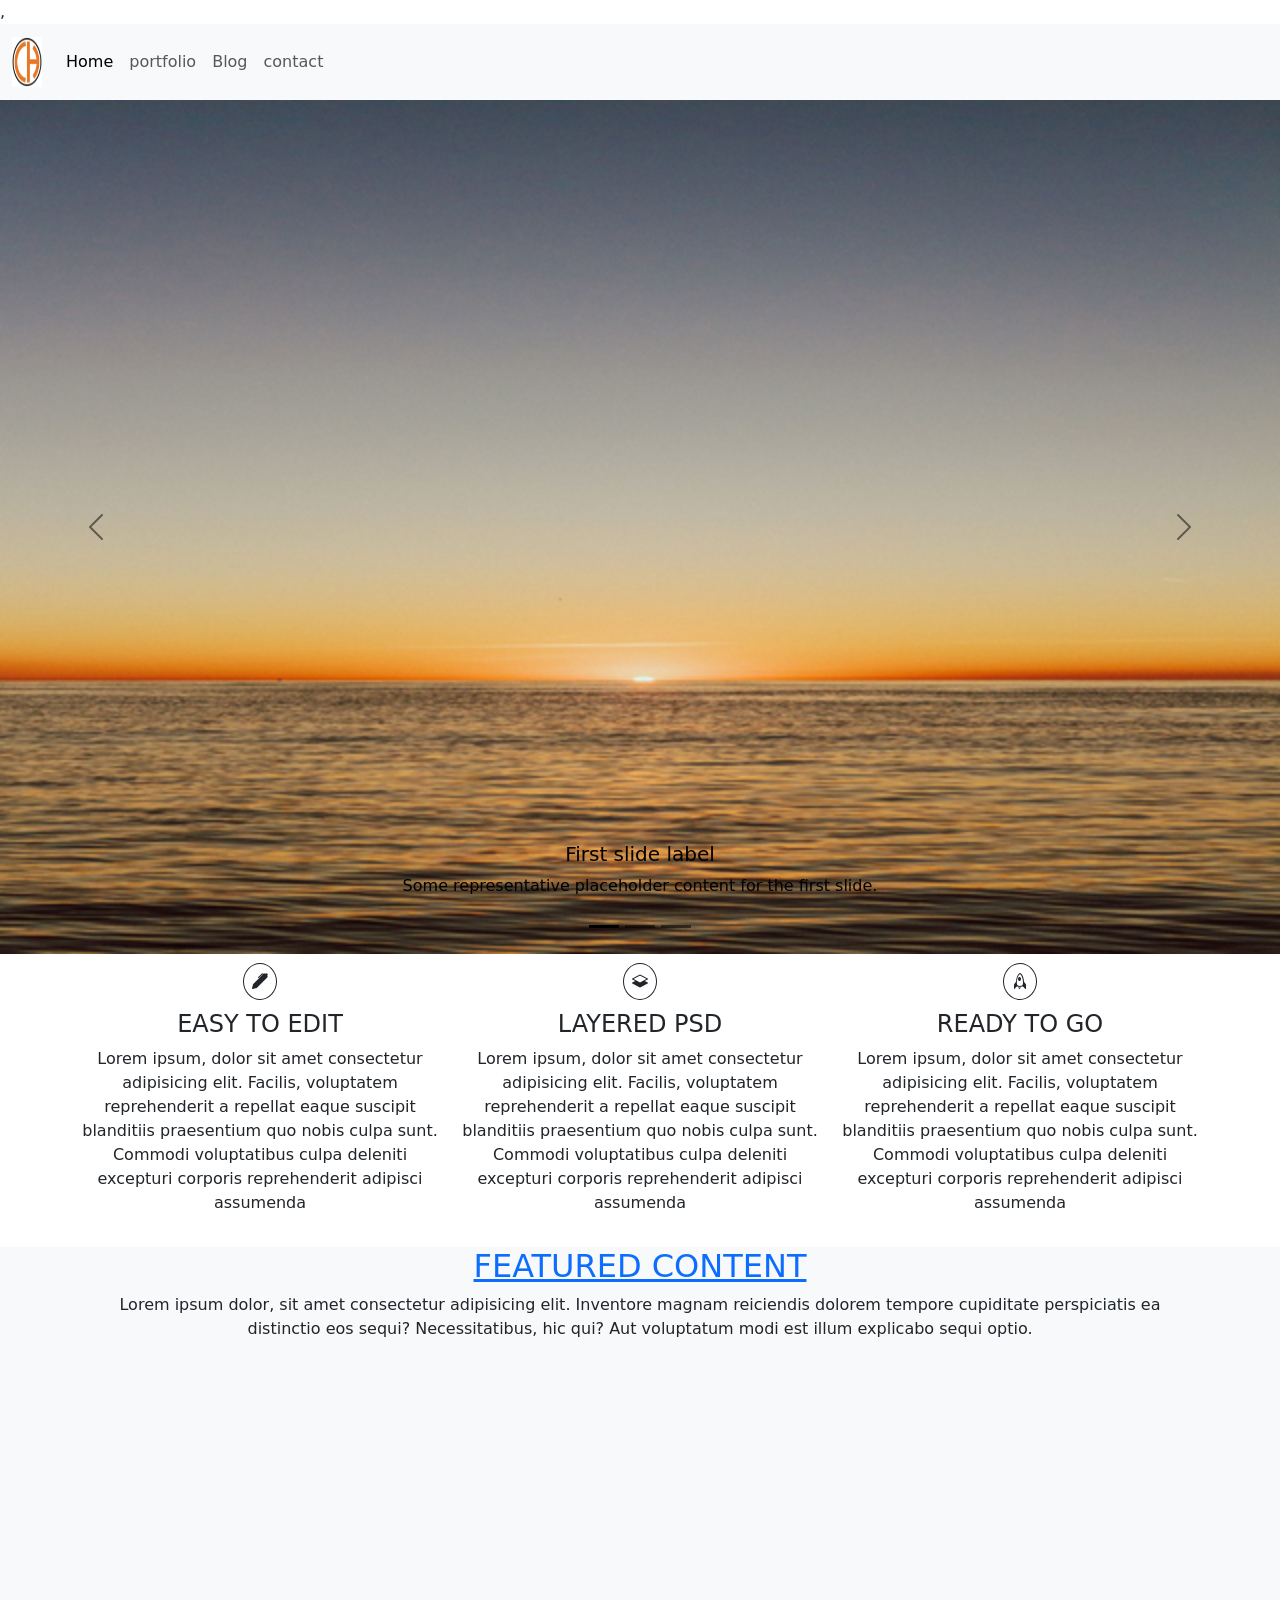
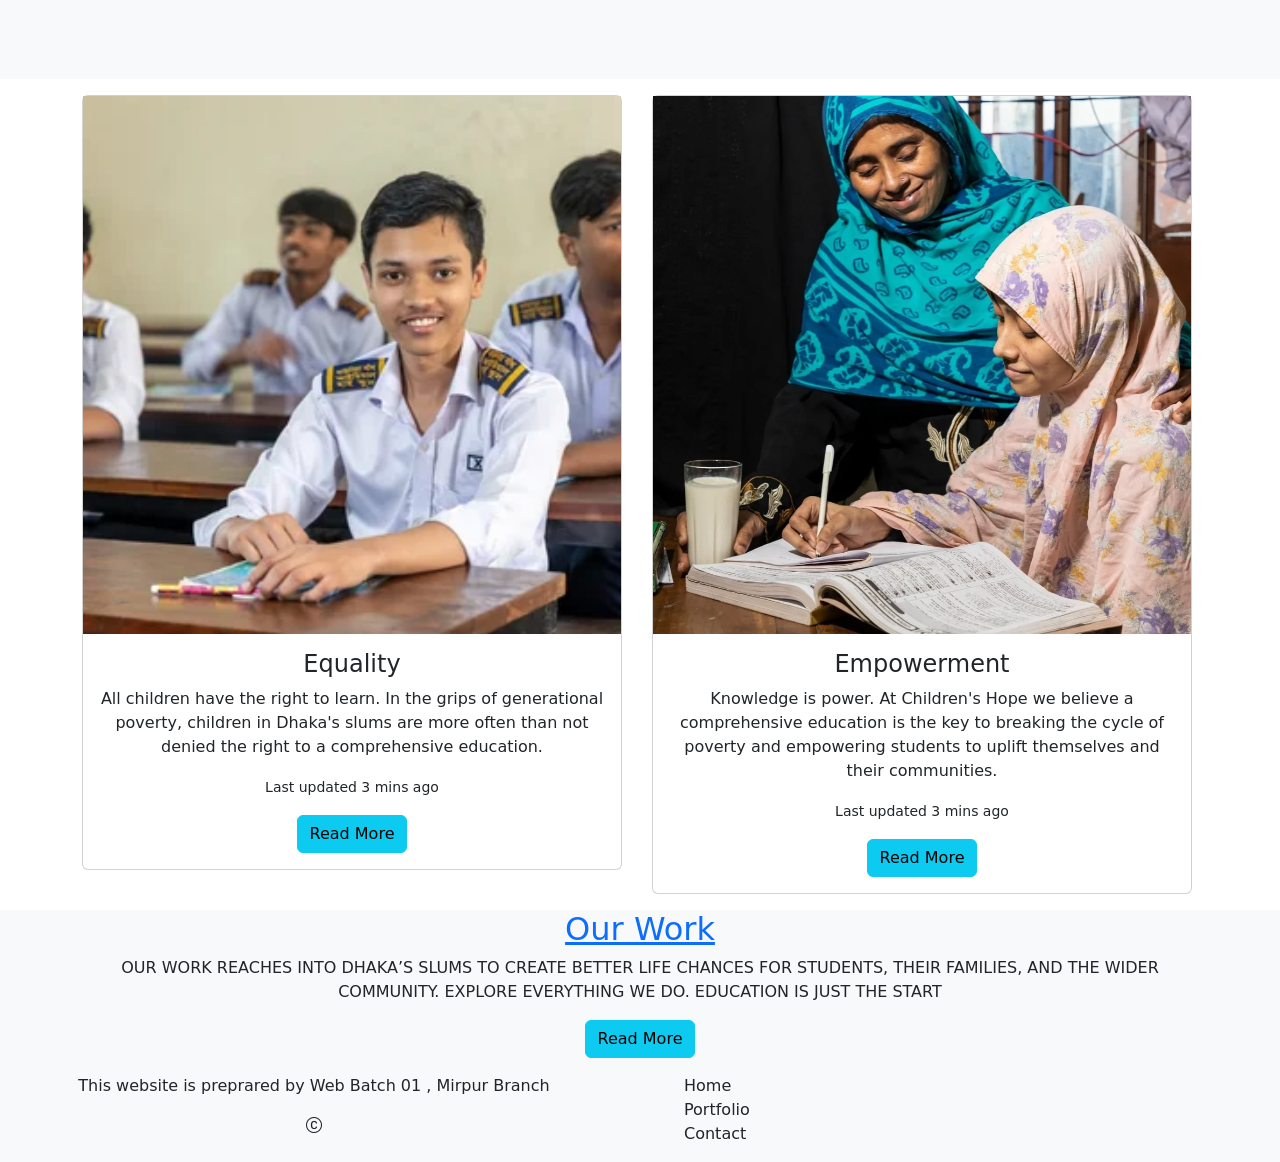
<file: index.html>
<!DOCTYPE html>
<html lang="en">

<head>
    <meta charset="UTF-8">
    <meta name="viewport" content="width=device-width, initial-scale=1.0">
    <title>Web layout</title>
    <!-- bootstrap 5 cdn link -->
    <link href="https://cdn.jsdelivr.net/npm/bootstrap@5.3.8/dist/css/bootstrap.min.css" rel="stylesheet"
        integrity="sha384-sRIl4kxILFvY47J16cr9ZwB07vP4J8+LH7qKQnuqkuIAvNWLzeN8tE5YBujZqJLB" crossorigin="anonymous">
    <!-- bootstrap icon cdn link -->
    <link rel="stylesheet" href="https://cdn.jsdelivr.net/npm/bootstrap-icons@1.13.2/font/bootstrap-icons.min.css">
</head>,

<body>
    <!-- nav bar start -->
    <nav class="navbar navbar-expand-lg bg-body-tertiary">
        <div class="container-fluid">
            <a class="navbar-brand" href="index.html"><img src="logo.jfif" alt="" height="50px" width="30px"> </a>

            <button class="navbar-toggler" type="button" data-bs-toggle="collapse" data-bs-target="#navbarNav"
                aria-controls="navbarNav" aria-expanded="false" aria-label="Toggle navigation">
                <span class="navbar-toggler-icon"></span>
            </button>
            <div class="collapse navbar-collapse" id="navbarNav">
                <ul class="navbar-nav">
                    <li class="nav-item">
                        <a class="nav-link active" aria-current="page" href="index.html">Home</a>
                    </li>
                    <li class="nav-item">
                        <a class="nav-link" href="portfolio.html">portfolio</a>
                    </li>
                    <li class="nav-item">
                        <a class="nav-link" href="blog.html"> Blog</a>

                    </li>
                    <li class="nav-item">
                        <a class="nav-link" href="contact.html">contact</a>


                    </li>


                </ul>
            </div>
        </div>
    </nav>


    <!-- navbar end -->
    <!-- banner start -->
    <section>
        <div id="carouselExampleDark" class="carousel carousel-dark slide">
            <div class="carousel-indicators">
                <button type="button" data-bs-target="#carouselExampleDark" data-bs-slide-to="0" class="active"
                    aria-current="true" aria-label="Slide 1"></button>
                <button type="button" data-bs-target="#carouselExampleDark" data-bs-slide-to="1"
                    aria-label="Slide 2"></button>
                <button type="button" data-bs-target="#carouselExampleDark" data-bs-slide-to="2"
                    aria-label="Slide 3"></button>
            </div>
            <div class="carousel-inner">
                <div class="carousel-item active" data-bs-interval="10000">
                    <img src="banner 1.png" class="d-block w-100" alt="...">
                    <div class="carousel-caption d-none d-md-block">
                        <h5>First slide label</h5>
                        <p>Some representative placeholder content for the first slide.</p>
                    </div>
                </div>
                <div class="carousel-item" data-bs-interval="2000">
                    <img src="banner 2.jpg" class="d-block w-100" alt="...">
                    <div class="carousel-caption d-none d-md-block">
                        <h5>Second slide label</h5>
                        <p>Some representative placeholder content for the second slide.</p>
                    </div>
                </div>
                <div class="carousel-item">
                    <img src="banner 1.png" class="d-block w-100" alt="...">
                    <div class="carousel-caption d-none d-md-block">
                        <h5>Third slide label</h5>
                        <p>Some representative placeholder content for the third slide.</p>
                    </div>
                </div>
            </div>
            <button class="carousel-control-prev" type="button" data-bs-target="#carouselExampleDark"
                data-bs-slide="prev">
                <span class="carousel-control-prev-icon" aria-hidden="true"></span>
                <span class="visually-hidden">Previous</span>
            </button>
            <button class="carousel-control-next" type="button" data-bs-target="#carouselExampleDark"
                data-bs-slide="next">
                <span class="carousel-control-next-icon" aria-hidden="true"></span>
                <span class="visually-hidden">Next</span>
            </button>
        </div>
    </section>
    <!-- banner end -->
    <!-- icon section start-->
    <section class="mt-3">
        <div class="container">
            <div class="row">
                <div class="col-4 text-center">
                    <i class="bi bi-pen-fill border border-dark rounded-circle p-2"></i>
                    <h4 class="mt-3"> EASY TO EDIT</h4>
                    <p> Lorem ipsum, dolor sit amet consectetur adipisicing elit. Facilis, voluptatem reprehenderit a
                        repellat eaque suscipit blanditiis praesentium quo nobis culpa sunt. Commodi voluptatibus culpa
                        deleniti excepturi corporis reprehenderit adipisci assumenda </p>
                </div>
                <div class="col-4 text-center">

                    <i class="bi bi-layers-half border border-dark rounded-circle p-2"></i>
                    <h4 class="mt-3"> LAYERED PSD</h4>
                    <p> Lorem ipsum, dolor sit amet consectetur adipisicing elit. Facilis, voluptatem reprehenderit a
                        repellat eaque suscipit blanditiis praesentium quo nobis culpa sunt. Commodi voluptatibus culpa
                        deleniti excepturi corporis reprehenderit adipisci assumenda </p>

                </div>
                <div class="col-4 text-center">
                    <i class="bi bi-rocket border border-dark rounded-circle p-2"></i>
                    <h4 class="mt-3"> READY TO GO </h4>
                    <p> Lorem ipsum, dolor sit amet consectetur adipisicing elit. Facilis, voluptatem reprehenderit a
                        repellat eaque suscipit blanditiis praesentium quo nobis culpa sunt. Commodi voluptatibus culpa
                        deleniti excepturi corporis reprehenderit adipisci assumenda </p>

                </div>





            </div>
    </section>
    <!--- icon section end-->
    <!-- featured section start -->
    <section class="mt-3 bg-body-tertiary ">
        <div class="container text-center">
            <h2> <a href="#" class="underline-offset-3"> FEATURED CONTENT</a></h2>
            <p> Lorem ipsum dolor, sit amet consectetur adipisicing elit. Inventore magnam reiciendis dolorem tempore
                cupiditate perspiciatis ea distinctio eos sequi? Necessitatibus, hic qui? Aut voluptatum modi est illum
                explicabo sequi optio.</p>

            <iframe width="560" height="315" src="https://www.youtube.com/embed/VzRr1zWFl8U?si=U_56VBcIAbtoAPNJ"
                title="YouTube video player" frameborder="0"
                allow="accelerometer; autoplay; clipboard-write; encrypted-media; gyroscope; picture-in-picture; web-share"
                referrerpolicy="strict-origin-when-cross-origin" allowfullscreen></iframe>

        </div>
    </section>
    <!-- featured section end -->


    <!-- secondary content sction start -->
    <section class="mt-3">
        <div class="container"> 
            <div class="row"> 
                <div class="col-6 text-center"> 
                    <div class="card card-row" style="max-width: 540px;">
                        <img src="education_2 (1).webp" class="card-img-end" alt="...">
                        <div class="card-body">
                            <h4 class="card-title">Equality</h4>
                            <p class="card-text">All children have the right to learn. In the grips of generational poverty, children in Dhaka's slums are more often than not denied the right to a comprehensive education.
                        </p>
                            <p class="card-text"><small class="fg-2">Last updated 3 mins ago</small></p>
                            <button class="btn btn-info">Read More</button>
                        </div>
                        
                        
                    </div>
                </div>
                <div class="col-6 text-center"> 
                    <div class="card card-row" style="max-width: 540px;">
                        <img src="empowerment.webp" class="card-img-end" alt="...">
                        <div class="card-body">
                            <h4 class="card-title">Empowerment</h4>
                            <p class="card-text">Knowledge is power. At Children's Hope we believe a comprehensive education is the key to breaking the cycle of poverty
and empowering students to uplift themselves and their communities.</p>
                            <p class="card-text"><small class="fg-2">Last updated 3 mins ago</small></p>
                            <button class="btn btn-info">Read More</button>
                        </div>
                        
                    </div>
                </div>


            </div>
        </div>
    </section>
     <!--secondary content sction end  -->
      <!--heard sction start -->
      <section class="mt-3 bg-body-tertiary ">
        <div class="container text-center">
            <h2> <a href="#" class="underline-offset-3"> Our Work</a></h2>
            <p>OUR WORK REACHES INTO DHAKA’S SLUMS TO CREATE BETTER LIFE CHANCES FOR STUDENTS, THEIR FAMILIES, AND THE WIDER COMMUNITY. EXPLORE EVERYTHING WE DO. EDUCATION IS JUST THE START</p>
            <button class="btn btn-info"> Read More</button>
        </div>
         <!--heard sction end  -->
          <!-- footer sction start-->
           <!--footer end  -->
           <footer class="mt-3"> 
                    <div class="row"> 
                        <div class="col-6 text-center"> 
                            <p> This website is preprared by Web Batch 01 , Mirpur Branch</p>
                            <i class="bi bi-c-circle"></i>
                        </div>
                        <div  class="col-6"> 
                        <ul style =" list-style-type: none;">
                            <li>Home</li>
                            <li>Portfolio</li>
                            <li>Contact</li>
                        </ul>
                        </div>
                    </div>
           </footer>
     
      



    <script src="https://cdn.jsdelivr.net/npm/bootstrap@5.3.8/dist/js/bootstrap.bundle.min.js"
        integrity="sha384-FKyoEForCGlyvwx9Hj09JcYn3nv7wiPVlz7YYwJrWVcXK/BmnVDxM+D2scQbITxI"
        crossorigin="anonymous"></script>
</body>

</html>
</file>
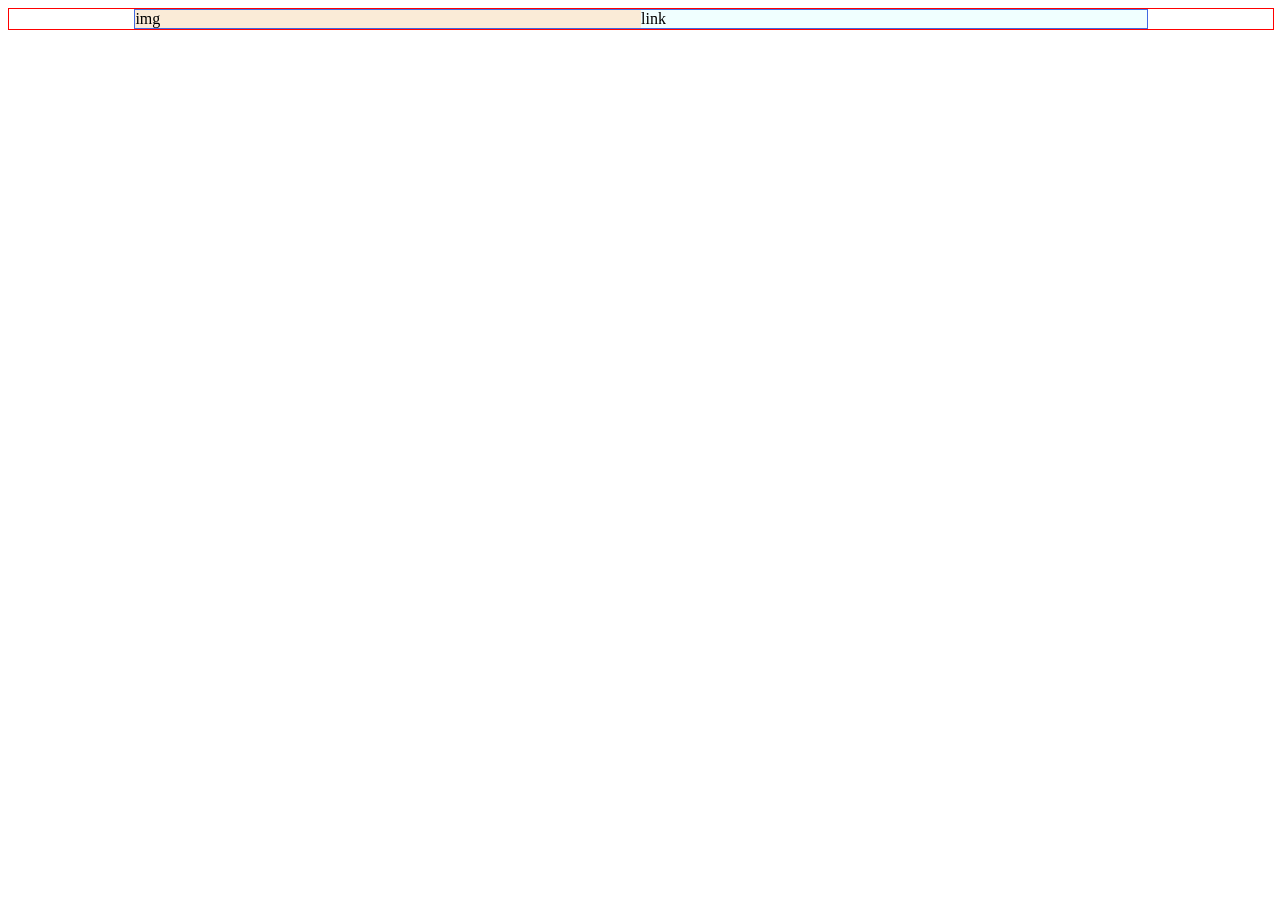
<file: contact.html>
<!DOCTYPE html>
<html lang="en">
<head>
    <meta charset="UTF-8">
    <meta name="viewport" content="width=device-width, initial-scale=1.0">
    <title>web layout</title>
    <link rel="stylesheet" href="style.css">
</head>
<body>
    <!-- nav section start -->
     <header>
            <nav>
                <!-- nav-logo start -->
                 <div class="nav-logo"> img </div>
                 <!-- nav logo end -->
                  <div class="nav-link"> link </div>
                  <!-- nav link end -->
                </nav>



     </header>
     <!-- nav section end -->
    
</body>
</html>
</file>
<file: style.css>
header{
    border: 1px solid red ;
    width: 100%;
}

nav{
 border: 1px solid royalblue;
 width: 80%;
 margin:auto;
 display: flex;

}

.nav-logo{
    width: 75%;
    background-color: antiquewhite;

}
.nav-link{
    width: 75%;
    background-color: azure;

}
</file>
